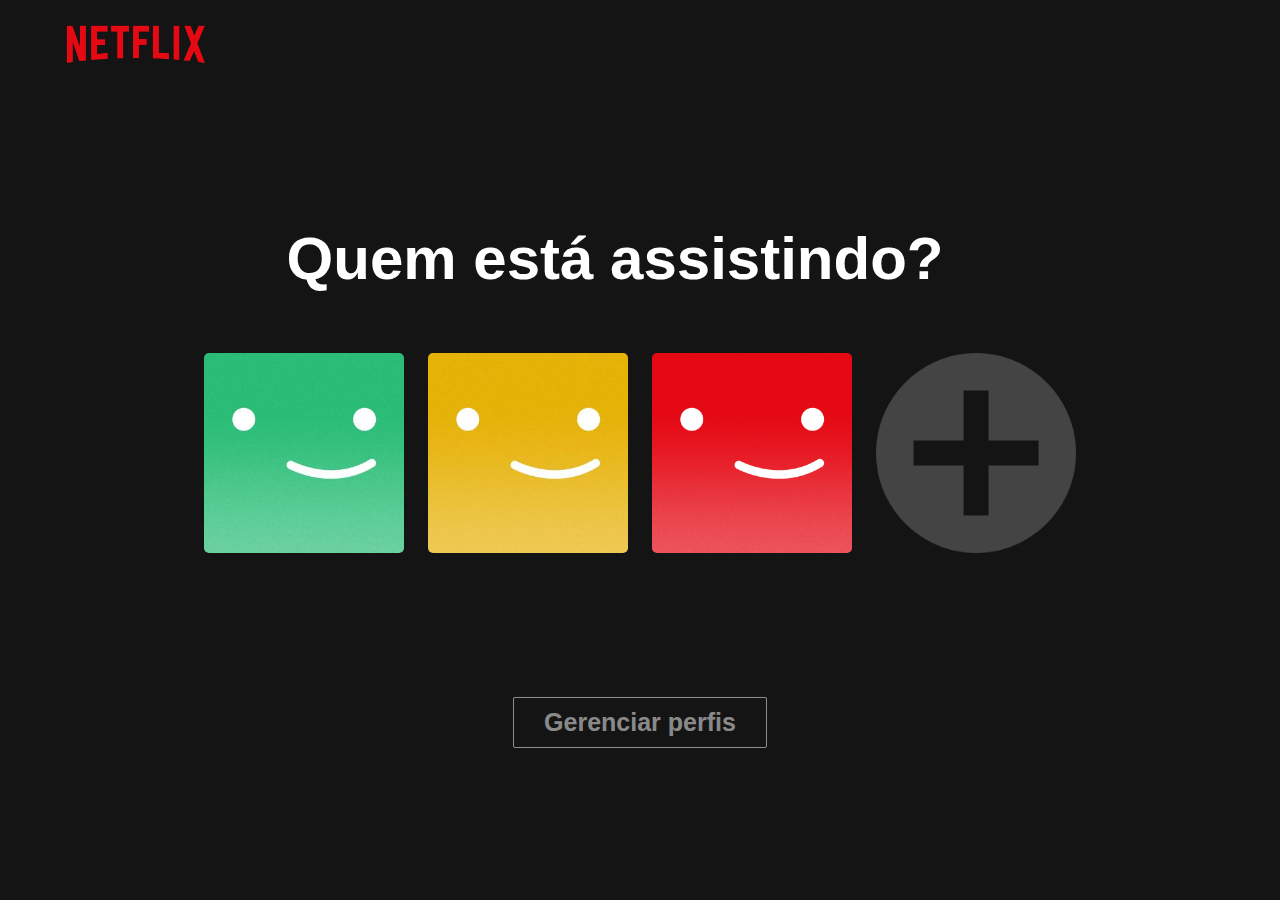
<file: Usuario.html>
<!DOCTYPE html>
<html lang="pt-br">
<head>
    <meta charset="UTF-8">
    <meta http-equiv="X-UA-Compatible" content="IE=edge">
    <meta name="viewport" content="width=device-width, initial-scale=1.0">
    <link rel="icon" href="Images/Logos/logoN.png">
    <link rel="stylesheet" href="Style/Usuario.css">
    <title>Netflix</title>
</head>
<body>
    <header>
        <img src="Images/Logos/logoNetflix.png" alt="Logo Netflix">
    </header>

    <div class="container">
        <h1>Quem está assistindo?</h1>
        <div id="usuarios">
            <li><a href="Index.html"><img src="Images/iconesPerfil/iconePerfil_1.jpg" alt="Icone do perfil 1"></a></li>
            <li><img src="Images/iconesPerfil/iconePerfil_2.jpg" alt="Icone do perfil 2"></li>
            <li><img src="Images/iconesPerfil/iconePerfil_3.jpg" alt=""></li>
            <li><img src="Images/iconesPerfil/adicionarPerfil.png" alt="Icone para adicionar um novo perfil"></li>
        </div>

        <button>Gerenciar perfis</button>
    </div>
</body>
</html>
</file>
<file: Style/Usuario.css>
/* Importando as fontes */
@import url('http://fonts.cdnfonts.com/css/gotham');

/* Resetando o documento */
* {
    margin: 0px;
    padding: 0px;
    box-sizing: border-box;
}

/* Declarando váriavel */
:root {
    --Cinza: #141414;
    --Gotham: 'Gotham Light', sans-serif;
}

body {
    background-color: var(--Cinza);
}

header {
    margin: 20px 0 0 20px;
}

header img {
    width: 150px;
    margin-left: 40px;
}

div.container {
    text-align: center;
}

div.container h1 {
    margin-top: 150px;
    margin-right: 50px;
    color: #ffffff;
    font-family: var(--Gotham);
    font-size: 60px;
    font-weight: bolder;
}

li {
    display: inline;
    margin: 0 10px 0 10px;
}

div#usuarios img{
    margin-top: 60px;
    width: 200px;
    border-radius: 5px;
}
 div#usuarios img:hover {
     border: #ffffff solid 3px;
 }

 div.container button {
    margin-top: 140px;
    padding: 10px 30px;
    font-size: 25px;
    background-color: var(--Cinza);
    border: #ffffff85 solid 1px;
    color: #ffffff85;
    font-family: var(--Gotham);
    font-weight: bold;
    border-radius: 2px;
 }

 div.container button:hover {
    border: #ffffff solid 1px;
 }

 div.perfil p {
    color: #ffffff85;
    font-family: var(--Gotham);
    font-size: 25px;
    font-weight: bolder;
    margin-top: 15px;
 }
</file>
